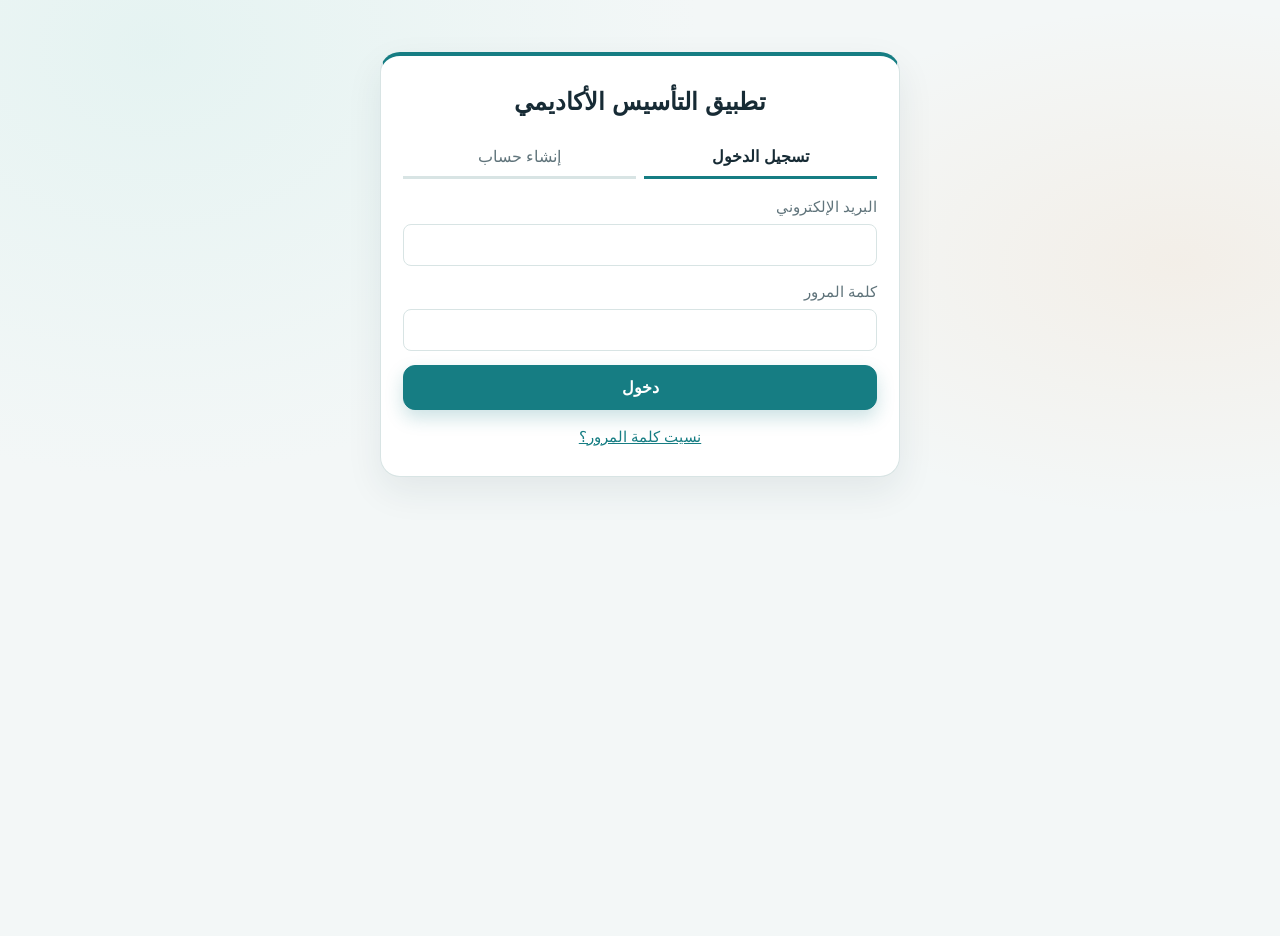
<file: index.html>
<!DOCTYPE html>
<html lang="ar" dir="rtl">
<head>
  <meta charset="UTF-8">
  <meta name="viewport" content="width=device-width, initial-scale=1">
  <title>تطبيق التأسيس الأكاديمي</title>
  <meta name="theme-color" content="#167d83">
  <link rel="manifest" href="manifest.json">
  <link rel="apple-touch-icon" href="icons/apple-touch-icon.png">
  <meta name="mobile-web-app-capable" content="yes">
  <meta name="apple-mobile-web-app-capable" content="yes">
  <meta name="apple-mobile-web-app-title" content="التأسيس">
  <script>
    /* تطبيق المظهر المحفوظ قبل رسم الصفحة لتجنب الوميض */
    try {
      var savedTheme = localStorage.getItem("study-app-theme");
      if (savedTheme === "light" || savedTheme === "dark") {
        document.documentElement.setAttribute("data-theme", savedTheme);
      }
    } catch (e) {}
  </script>
  <link rel="stylesheet" href="css/base.css">
</head>
<body>

  <!-- ========== شاشات التحميل والحساب ========== -->
  <div id="auth-wrap" class="wrap">

    <section id="loading" class="card">
      <h1>تطبيق التأسيس الأكاديمي</h1>
      <p class="muted">جارٍ التحميل...</p>
    </section>

    <section id="auth-view" class="card" hidden>
      <h1>تطبيق التأسيس الأكاديمي</h1>

      <div id="auth-tabs" class="tabs">
        <button type="button" id="tab-login" class="tab active">تسجيل الدخول</button>
        <button type="button" id="tab-signup" class="tab">إنشاء حساب</button>
      </div>

      <p id="auth-message" class="message" role="status" hidden></p>

      <form id="login-form" class="form" novalidate>
        <div class="field">
          <label for="login-email">البريد الإلكتروني</label>
          <input id="login-email" type="email" dir="ltr" autocomplete="username" required>
        </div>
        <div class="field">
          <label for="login-password">كلمة المرور</label>
          <input id="login-password" type="password" dir="ltr" autocomplete="current-password" required>
        </div>
        <button type="submit" id="login-btn" class="btn primary">دخول</button>
        <button type="button" id="forgot-btn" class="link-btn">نسيت كلمة المرور؟</button>
      </form>

      <form id="signup-form" class="form" novalidate hidden>
        <div class="field">
          <label for="signup-email">البريد الإلكتروني</label>
          <input id="signup-email" type="email" dir="ltr" autocomplete="username" required>
        </div>
        <div class="field">
          <label for="signup-password">كلمة المرور (8 أحرف على الأقل)</label>
          <input id="signup-password" type="password" dir="ltr" autocomplete="new-password" required>
        </div>
        <div class="field">
          <label for="signup-password2">تأكيد كلمة المرور</label>
          <input id="signup-password2" type="password" dir="ltr" autocomplete="new-password" required>
        </div>
        <button type="submit" id="signup-btn" class="btn primary">إنشاء الحساب</button>
      </form>

      <form id="recovery-form" class="form" novalidate hidden>
        <h2>تعيين كلمة مرور جديدة</h2>
        <div class="field">
          <label for="recovery-password">كلمة المرور الجديدة (8 أحرف على الأقل)</label>
          <input id="recovery-password" type="password" dir="ltr" autocomplete="new-password" required>
        </div>
        <div class="field">
          <label for="recovery-password2">تأكيد كلمة المرور الجديدة</label>
          <input id="recovery-password2" type="password" dir="ltr" autocomplete="new-password" required>
        </div>
        <button type="submit" id="recovery-btn" class="btn primary">حفظ كلمة المرور</button>
      </form>
    </section>
  </div>

  <!-- ========== هيكل التطبيق بعد تسجيل الدخول ========== -->
  <div id="app-view" class="shell" hidden>

    <header class="topbar">
      <button type="button" id="menu-btn" class="icon-btn" aria-label="فتح القائمة"
              aria-expanded="false" aria-controls="sidebar">
        <span class="bars" aria-hidden="true"></span>
      </button>
      <span id="topbar-title" class="topbar-title"></span>
    </header>

    <div id="overlay" class="overlay" hidden></div>

    <aside id="sidebar" class="sidebar" aria-label="التنقل الرئيسي">
      <div class="brand">التأسيس الأكاديمي</div>
      <nav id="nav" class="nav"></nav>
      <div class="sidebar-foot">
        <p class="muted small">الحساب</p>
        <p id="account-email" class="account-email" dir="ltr"></p>
        <button type="button" class="btn small" data-action="logout">تسجيل الخروج</button>
      </div>
    </aside>

    <main id="page" class="page" tabindex="-1">
      <p id="app-message" class="message" role="status" hidden></p>
      <p id="limited-note" class="message info" hidden>
        الجلسة محفوظة على هذا الجهاز. ستُجدَّد تلقائياً عند عودة الإنترنت.
      </p>
      <div id="page-body"></div>
    </main>
  </div>

  <script src="js/vendor/supabase.js" defer></script>
  <script src="js/config.js" defer></script>
  <script src="js/auth.js" defer></script>
  <script src="js/theme.js" defer></script>
  <script src="js/router.js" defer></script>
  <script src="js/pages/placeholders.js" defer></script>
  <script src="js/study-plan.js" defer></script>
  <script src="js/timer.js" defer></script>
  <script src="js/pages/study.js" defer></script>
  <script src="js/pages/review.js" defer></script>
  <script src="js/pages/progress.js" defer></script>
  <script src="js/pages/notes.js" defer></script>
  <script src="js/pages/labs.js" defer></script>
  <script src="js/backup.js" defer></script>
  <script src="js/pages/settings.js" defer></script>
  <script src="js/app.js" defer></script>
</body>
</html>
</file>
<file: css/base.css>
/* =====================================================
   تطبيق التأسيس الأكاديمي - الأنماط الأساسية
   الألوان تُعرَّف كمتغيرات، والوضع الداكن يُفعَّل:
   - تلقائياً مع نظام التشغيل (إلا إذا اختار المستخدم الفاتح)
   - أو يدوياً عبر data-theme="dark" على عنصر html
   ===================================================== */
:root {
  color-scheme: light;
  --bg: #f3f7f7;
  --card: #ffffff;
  --text: #172b35;
  --muted: #60747b;
  --accent: #167d83;
  --accent-strong: #10646b;
  --accent-soft: #e1f2f0;
  --accent-wash: #eef8f6;
  --highlight: #f4a261;
  --on-accent: #ffffff;
  --border: #d8e4e4;
  --input-bg: #ffffff;
  --danger: #b3261e;
  --success: #1b6e2f;
  --info: #167d83;
  --shadow: 0 14px 36px rgba(22, 55, 62, 0.08);
  --shadow-soft: 0 5px 16px rgba(22, 55, 62, 0.06);
}

:root[data-theme="dark"] {
  color-scheme: dark;
  --bg: #111c22;
  --card: #192a31;
  --text: #e7f1ef;
  --muted: #a2b8b9;
  --accent: #70d0c4;
  --accent-strong: #96e4d8;
  --accent-soft: #24413f;
  --accent-wash: #1c3437;
  --highlight: #ffc078;
  --on-accent: #102728;
  --border: #30464b;
  --input-bg: #14242a;
  --danger: #ff8a80;
  --success: #81c784;
  --info: #70d0c4;
  --shadow: 0 16px 40px rgba(0, 0, 0, 0.22);
  --shadow-soft: 0 6px 18px rgba(0, 0, 0, 0.16);
}

@media (prefers-color-scheme: dark) {
  :root:not([data-theme="light"]) {
    color-scheme: dark;
    --bg: #111c22;
    --card: #192a31;
    --text: #e7f1ef;
    --muted: #a2b8b9;
    --accent: #70d0c4;
    --accent-strong: #96e4d8;
    --accent-soft: #24413f;
    --accent-wash: #1c3437;
    --highlight: #ffc078;
    --on-accent: #102728;
    --border: #30464b;
    --input-bg: #14242a;
    --danger: #ff8a80;
    --success: #81c784;
    --info: #70d0c4;
    --shadow: 0 16px 40px rgba(0, 0, 0, 0.22);
    --shadow-soft: 0 6px 18px rgba(0, 0, 0, 0.16);
  }
}

* {
  box-sizing: border-box;
}

[hidden] {
  display: none !important;
}

body {
  position: relative;
  margin: 0;
  min-height: 100vh;
  background:
    var(--bg);
  background:
    radial-gradient(ellipse at 12% 5%, color-mix(in srgb, var(--accent-soft) 78%, transparent), transparent 34rem),
    radial-gradient(ellipse at 92% 28%, color-mix(in srgb, var(--highlight) 10%, transparent), transparent 28rem),
    var(--bg);
  color: var(--text);
  font-family: "Segoe UI", Tahoma, Arial, sans-serif;
  line-height: 1.7;
  transition: background-color 220ms ease, color 220ms ease;
}

h1 {
  margin: 0 0 14px;
  font-size: 1.5rem;
}

h2 {
  margin: 0 0 10px;
  font-size: 1.15rem;
}

p {
  margin: 8px 0;
}

.muted {
  color: var(--muted);
}

.small {
  font-size: 0.85rem;
}

/* =====================================================
   شاشات التحميل والحساب
   ===================================================== */
.wrap {
  width: 100%;
  max-width: 552px;
  margin: 4vh auto 0;
  padding: 16px;
}

.card {
  width: 100%;
  padding: 26px 22px;
  background: var(--card);
  border: 1px solid var(--border);
  border-top: 4px solid var(--accent);
  border-radius: 20px;
  box-shadow: var(--shadow);
  text-align: center;
}

.form {
  text-align: start;
}

.field {
  margin-bottom: 14px;
}

label {
  display: block;
  margin-bottom: 4px;
  font-size: 0.92rem;
  color: var(--muted);
}

input[type="email"],
input[type="password"],
input[type="text"] {
  width: 100%;
  padding: 11px 12px;
  font-size: 1rem;
  font-family: inherit;
  color: var(--text);
  background: var(--input-bg);
  border: 1px solid var(--border);
  border-radius: 8px;
}

input[dir="ltr"] {
  text-align: left;
}

input:focus-visible,
.btn:focus-visible,
.tab:focus-visible,
.link-btn:focus-visible,
.icon-btn:focus-visible,
.nav a:focus-visible {
  outline: 2px solid var(--accent);
  outline-offset: 2px;
}

.btn {
  display: block;
  width: 100%;
  padding: 12px 14px;
  font-size: 1rem;
  font-family: inherit;
  font-weight: 600;
  color: var(--text);
  background: transparent;
  border: 1px solid var(--border);
  border-radius: 12px;
  cursor: pointer;
  transition: transform 160ms ease, box-shadow 160ms ease, background-color 180ms ease, border-color 180ms ease;
}

.btn:hover:not(:disabled) {
  transform: translateY(-1px);
  box-shadow: var(--shadow-soft);
}

.btn.primary {
  color: var(--on-accent);
  background: var(--accent);
  border-color: var(--accent);
  box-shadow: 0 8px 18px color-mix(in srgb, var(--accent) 22%, transparent);
}

.btn.small {
  padding: 8px 12px;
  font-size: 0.92rem;
}

.btn:disabled {
  opacity: 0.6;
  cursor: not-allowed;
}

.link-btn {
  display: block;
  margin: 14px auto 0;
  padding: 4px 8px;
  font-size: 0.95rem;
  font-family: inherit;
  color: var(--accent);
  background: none;
  border: none;
  text-decoration: underline;
  cursor: pointer;
}

.tabs {
  display: flex;
  gap: 8px;
  margin-bottom: 16px;
}

.tab {
  flex: 1;
  padding: 10px;
  font-size: 1rem;
  font-family: inherit;
  color: var(--muted);
  background: none;
  border: none;
  border-bottom: 3px solid var(--border);
  cursor: pointer;
}

.tab.active {
  color: var(--text);
  font-weight: 600;
  border-bottom-color: var(--accent);
}

.message {
  margin: 0 0 14px;
  padding: 10px 12px;
  font-size: 0.95rem;
  text-align: start;
  border: 1px solid var(--border);
  border-radius: 8px;
}

.message.error {
  color: var(--danger);
  border-color: var(--danger);
}

.message.success {
  color: var(--success);
  border-color: var(--success);
}

.message.info {
  color: var(--info);
  border-color: var(--info);
}

/* =====================================================
   هيكل التطبيق: شريط علوي + قائمة جانبية + المحتوى
   (الواجهة عربية RTL، فالقائمة على اليمين)
   ===================================================== */
.shell {
  min-height: 100vh;
}

.topbar {
  position: sticky;
  top: 0;
  z-index: 20;
  display: flex;
  align-items: center;
  gap: 12px;
  padding: 10px 14px;
  background: var(--card);
  background: color-mix(in srgb, var(--card) 92%, transparent);
  backdrop-filter: blur(14px);
  border-bottom: 1px solid var(--border);
}

.topbar-title {
  font-weight: 700;
  font-size: 1.05rem;
}

.icon-btn {
  display: inline-flex;
  align-items: center;
  justify-content: center;
  width: 42px;
  height: 42px;
  color: var(--text);
  background: transparent;
  border: 1px solid var(--border);
  border-radius: 10px;
  cursor: pointer;
}

.bars,
.bars::before,
.bars::after {
  display: block;
  width: 20px;
  height: 2px;
  background: currentColor;
  border-radius: 2px;
}

.bars {
  position: relative;
}

.bars::before,
.bars::after {
  content: "";
  position: absolute;
  right: 0;
}

.bars::before {
  top: -6px;
}

.bars::after {
  top: 6px;
}

.overlay {
  position: fixed;
  inset: 0;
  z-index: 30;
  background: rgba(0, 0, 0, 0.45);
}

.sidebar {
  position: fixed;
  top: 0;
  bottom: 0;
  right: 0;
  z-index: 40;
  width: 270px;
  max-width: 85vw;
  display: flex;
  flex-direction: column;
  background: var(--card);
  background: color-mix(in srgb, var(--card) 95%, transparent);
  border-left: 1px solid var(--border);
  box-shadow: var(--shadow);
  transform: translateX(100%);
  transition: transform 280ms cubic-bezier(0.2, 0.8, 0.2, 1);
  overflow-y: auto;
}

body.nav-open .sidebar {
  transform: none;
}

.brand {
  position: relative;
  margin: 14px 12px 10px;
  padding: 18px 16px;
  font-size: 1.08rem;
  font-weight: 700;
  color: var(--text);
  background: linear-gradient(135deg, var(--accent-soft), var(--accent-wash));
  border: 1px solid var(--border);
  border-radius: 16px;
}

.brand::before {
  content: "مساحة التعلّم";
  display: block;
  margin-bottom: 3px;
  color: var(--accent);
  font-size: 0.75rem;
  font-weight: 700;
  letter-spacing: 0.04em;
}

.nav {
  flex: 1;
  padding: 6px 10px;
}

.nav a {
  display: flex;
  align-items: center;
  gap: 11px;
  padding: 9px 11px;
  margin-bottom: 4px;
  color: var(--text);
  text-decoration: none;
  border: 1px solid transparent;
  border-radius: 12px;
  transition: color 160ms ease, background-color 160ms ease, border-color 160ms ease, transform 160ms ease;
}

.nav a:hover {
  transform: translateX(-2px);
  background: var(--accent-wash);
  border-color: var(--border);
}

.nav-icon {
  display: grid;
  flex: 0 0 34px;
  width: 34px;
  height: 34px;
  place-items: center;
  color: var(--accent);
  background: var(--accent-soft);
  border-radius: 10px;
  font-size: 1rem;
  font-weight: 700;
  direction: ltr;
}

.nav-copy {
  display: flex;
  flex: 1;
  align-items: baseline;
  justify-content: space-between;
  gap: 8px;
}

.nav a small {
  font-size: 0.75rem;
  color: var(--muted);
}

.nav a:hover {
  background: var(--accent-soft);
}

.nav a[aria-current="page"] {
  color: var(--accent-strong);
  font-weight: 700;
  background: var(--accent-soft);
  border-color: color-mix(in srgb, var(--accent) 22%, var(--border));
}

.nav a[aria-current="page"] .nav-icon {
  color: var(--on-accent);
  background: var(--accent);
  box-shadow: 0 5px 12px color-mix(in srgb, var(--accent) 22%, transparent);
}

.sidebar-foot {
  padding: 14px 18px 18px;
  border-top: 1px solid var(--border);
}

.sidebar-foot p {
  margin: 2px 0;
}

.account-email {
  margin-bottom: 10px;
  font-size: 0.9rem;
  word-break: break-all;
  text-align: left;
}

.page {
  padding: 18px 16px 40px;
  max-width: 920px;
  margin: 0 auto;
  outline: none;
}

#page-body.route-enter > * {
  animation: section-arrive 360ms both;
}

#page-body.route-enter > *:nth-child(2) { animation-delay: 45ms; }
#page-body.route-enter > *:nth-child(3) { animation-delay: 90ms; }
#page-body.route-enter > *:nth-child(4) { animation-delay: 135ms; }

@keyframes section-arrive {
  from { opacity: 0; transform: translateY(10px); }
  to { opacity: 1; transform: translateY(0); }
}

.panel {
  position: relative;
  padding: 21px;
  margin-bottom: 16px;
  background: var(--card);
  border: 1px solid var(--border);
  border-radius: 17px;
  box-shadow: var(--shadow-soft);
  transition: transform 180ms ease, box-shadow 180ms ease, border-color 180ms ease;
}

.panel:hover {
  transform: translateY(-2px);
  border-color: color-mix(in srgb, var(--accent) 35%, var(--border));
  box-shadow: var(--shadow);
}

.panel h2 {
  margin-top: 0;
  color: var(--accent-strong);
}

.panel ul {
  margin: 8px 0 0;
  padding-inline-start: 20px;
}

.panel li {
  margin-bottom: 4px;
}

.page-title {
  margin: 4px 0 16px;
  font-size: 1.4rem;
}

.radio-row {
  display: flex;
  align-items: center;
  gap: 10px;
  margin: 8px 0;
  padding: 9px 11px;
  color: var(--text);
  font-size: 1rem;
  border: 1px solid transparent;
  border-radius: 11px;
  cursor: pointer;
  transition: background-color 160ms ease, border-color 160ms ease;
}

.radio-row:hover {
  background: var(--accent-wash);
  border-color: var(--border);
}

.radio-row input {
  accent-color: var(--accent);
}

fieldset {
  margin: 0;
  padding: 0;
  border: none;
}

legend {
  padding: 0;
  margin-bottom: 6px;
  color: var(--muted);
  font-size: 0.92rem;
}

/* =====================================================
   الشاشات العريضة: القائمة الجانبية ثابتة
   ===================================================== */
@media (min-width: 900px) {
  .topbar {
    display: none;
  }

  .overlay {
    display: none !important;
  }

  .sidebar {
    transform: none;
    transition: none;
    box-shadow: none;
    border-left: 1px solid var(--border);
  }

  .page {
    margin-right: 270px;
    margin-left: 0;
    max-width: none;
    padding: 28px 32px 48px;
  }

  .page > * {
    max-width: 860px;
  }
}

@media (prefers-reduced-motion: reduce) {
  *, *::before, *::after {
    scroll-behavior: auto !important;
    animation-duration: 0.01ms !important;
    animation-iteration-count: 1 !important;
    transition: none;
  }
}
</file>
